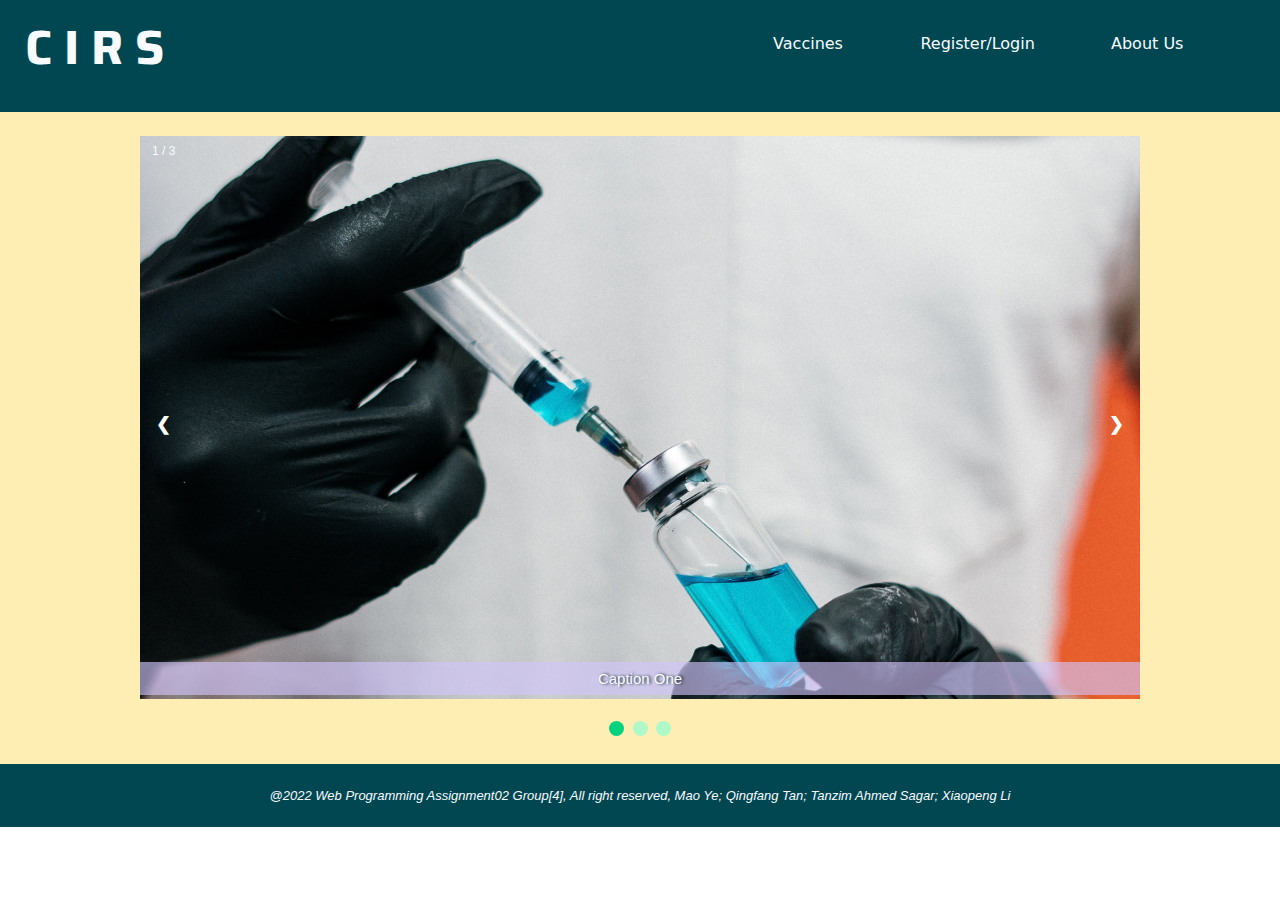
<file: Assignment 02/index.html>
<!DOCTYPE html>
    <html lang="en">
        <head>
            <meta charset="UTF-8">
            <meta name="Author" content="Tanzim Ahmed Sagar">
            <meta name="Group" content="04">
            <meta name="Description" content="Assignment 02">
            <link rel="preconnect" href="https://fonts.googleapis.com">
            <link href="https://fonts.googleapis.com/css2?family=Saira:wght@800&Caveat:wght@500&family=Great+Vibes&family=Lobster+Two:ital,wght@0,400;0,700;1,400;1,700&display=swap" rel="stylesheet">
            <link rel="stylesheet" href="css/uniform.css">
            <link rel="stylesheet" href="css/homepage.css">
            <title>Children Immunization Record System (CIRS)</title>
        </head>
        <body>
            <!-- ============= Sticky NavBar ============= -->
            <nav class="header navbar">
                <a href="index.html" id="logo"><h3>C I R S</h3></a>
                <ul>
                    <li><a class="navanchor" href="catalogue.html">Vaccines</a></li>
                    <li><a class="navanchor" href="login.html">Register/Login</a></li>
                    <li><a class="navanchor" href="credit.html">About Us</a></li>
                </ul>
            </nav>
            <!-- ============= Hero Section ============= -->
            <main class="hero">
                <div class="slideshow_container">
                    <div class="slides fade">
                        <div class="numbertext">1 / 3</div>
                        <img src="img/homepage_slide01.jpg" style="width:100%">
                        <div class="text"><a href="">Caption One</a></div>
                    </div>
                    <div class="slides fade">
                        <div class="numbertext">2 / 3</div>
                        <img src="img/homepage_slide02.png" style="width:100%">
                        <div class="text">Caption Two</div>
                    </div>
                    <div class="slides fade">
                        <div class="numbertext">3 / 3</div>
                        <img src="img/homepage_slide03.jpg" style="width:100%">
                        <div class="text">Caption Three</div>
                    </div>
                    <a class="prev" onclick="plusSlides(-1)">&#10094;</a>
                    <a class="next" onclick="plusSlides(1)">&#10095;</a>
                </div>
                <br>
                <div style="text-align:center">
                    <span class="dot" onclick="currentSlide(1)"></span>
                    <span class="dot" onclick="currentSlide(2)"></span>
                    <span class="dot" onclick="currentSlide(3)"></span>
                </div>
                <script src="js/imageslider.js"></script>
            </main>
            <footer>
                <address>@2022 Web Programming Assignment02 Group[4], All right reserved,  Mao Ye; Qingfang Tan; Tanzim Ahmed Sagar; Xiaopeng Li</address>
            </footer>
        </body>
    </html>
</file>
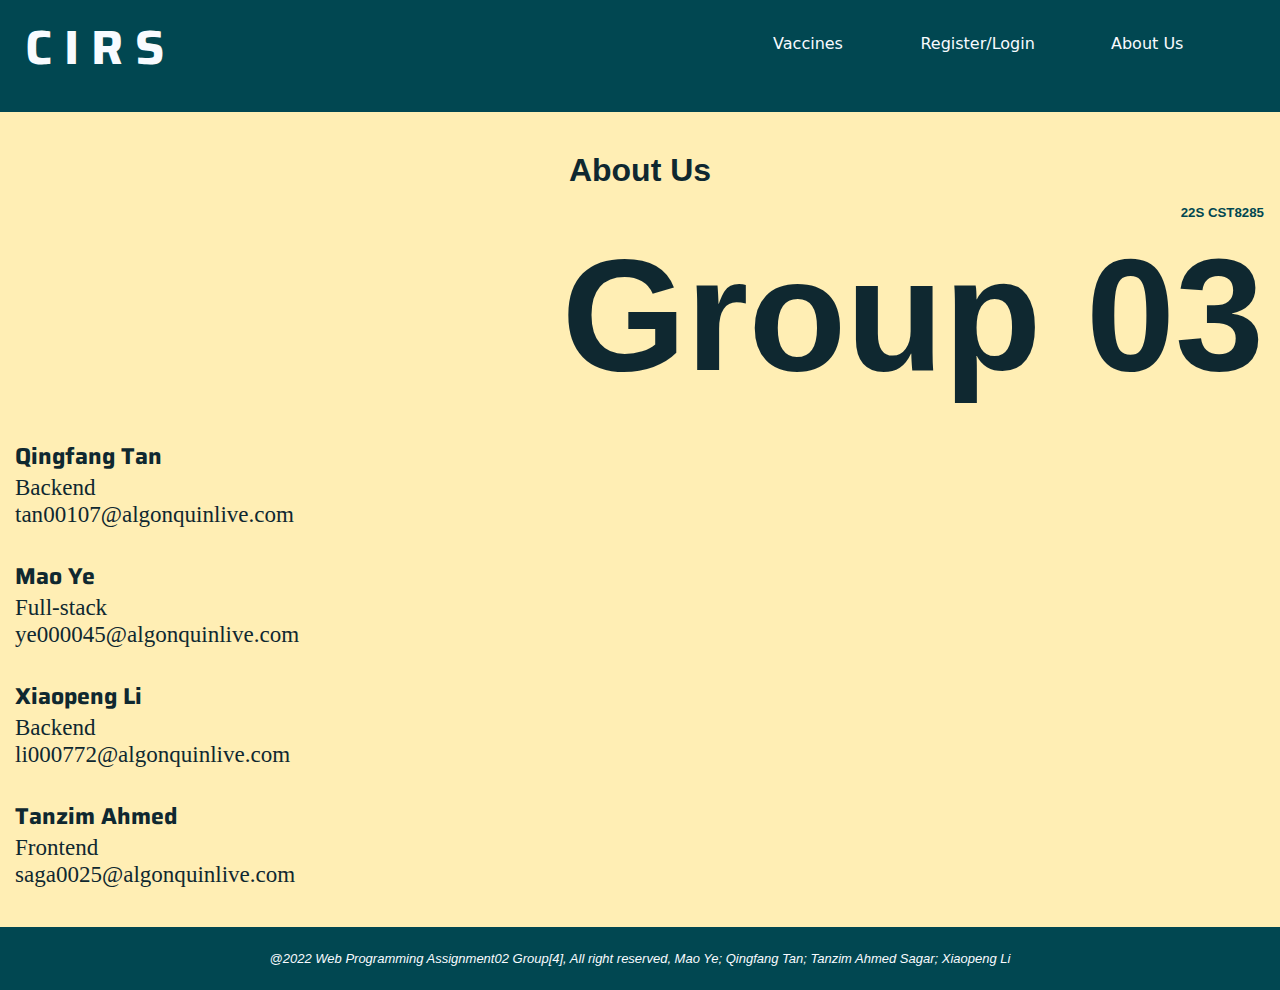
<file: Assignment 02/credit.html>
<!DOCTYPE html>
    <html lang="en">
        <head>
            <meta charset="UTF-8">
            <meta name="Author" content="Tanzim Ahmed Sagar">
            <meta name="Group" content="04">
            <meta name="Description" content="Assignment 02">
            <link rel="preconnect" href="https://fonts.googleapis.com">
            <link href="https://fonts.googleapis.com/css2?family=Saira:wght@800&Caveat:wght@500&family=Great+Vibes&family=Lobster+Two:ital,wght@0,400;0,700;1,400;1,700&display=swap" rel="stylesheet">
            <link rel="stylesheet" href="css/uniform.css">
            <link rel="stylesheet" href="css/credit.css">
            <title>Children Immunization Record System (CIRS)</title>
        </head>
        <body>
            <!-- ============= Sticky NavBar ============= -->
            <nav class="header navbar">
                <a href="index.html" id="logo"><h3>C I R S</h3></a>
                <ul>
                    <li><a class="navanchor" href="catalog.html">Vaccines</a></li>
                    <li><a class="navanchor" href="login.html">Register/Login</a></li>
                    <li><a class="navanchor" href="credit.html">About Us</a></li>
                </ul>
            </nav>
            <!-- ============= Hero Section ============= -->
            <main class="hero">
                <h1 class="heroHead">About Us</h1>
                <h5 class="courseName">22S CST8285</h5>
                <h2 class="groupName">Group 03</h2>
                <div class="creatorslist">
                    <div>
                        <h4>Qingfang Tan</h4>
                        <p>Backend</p>
                        <p>tan00107@algonquinlive.com</p>
                    </div>
                    <div>
                        <h4>Mao Ye</h4>
                        <p>Full-stack</p>
                        <p>ye000045@algonquinlive.com</p>
                    </div>
                    <div>
                        <h4>Xiaopeng Li</h4>
                        <p>Backend</p>
                        <p>li000772@algonquinlive.com</p>
                    </div>
                    <div>
                        <h4>Tanzim Ahmed</h4>
                        <p>Frontend</p>
                        <p>saga0025@algonquinlive.com</p>
                    </div>
                </div>
            </main>
            <footer>
                <address>@2022 Web Programming Assignment02 Group[4], All right reserved,  Mao Ye; Qingfang Tan; Tanzim Ahmed Sagar; Xiaopeng Li</address>
            </footer>
        </body>
    </html>
</file>
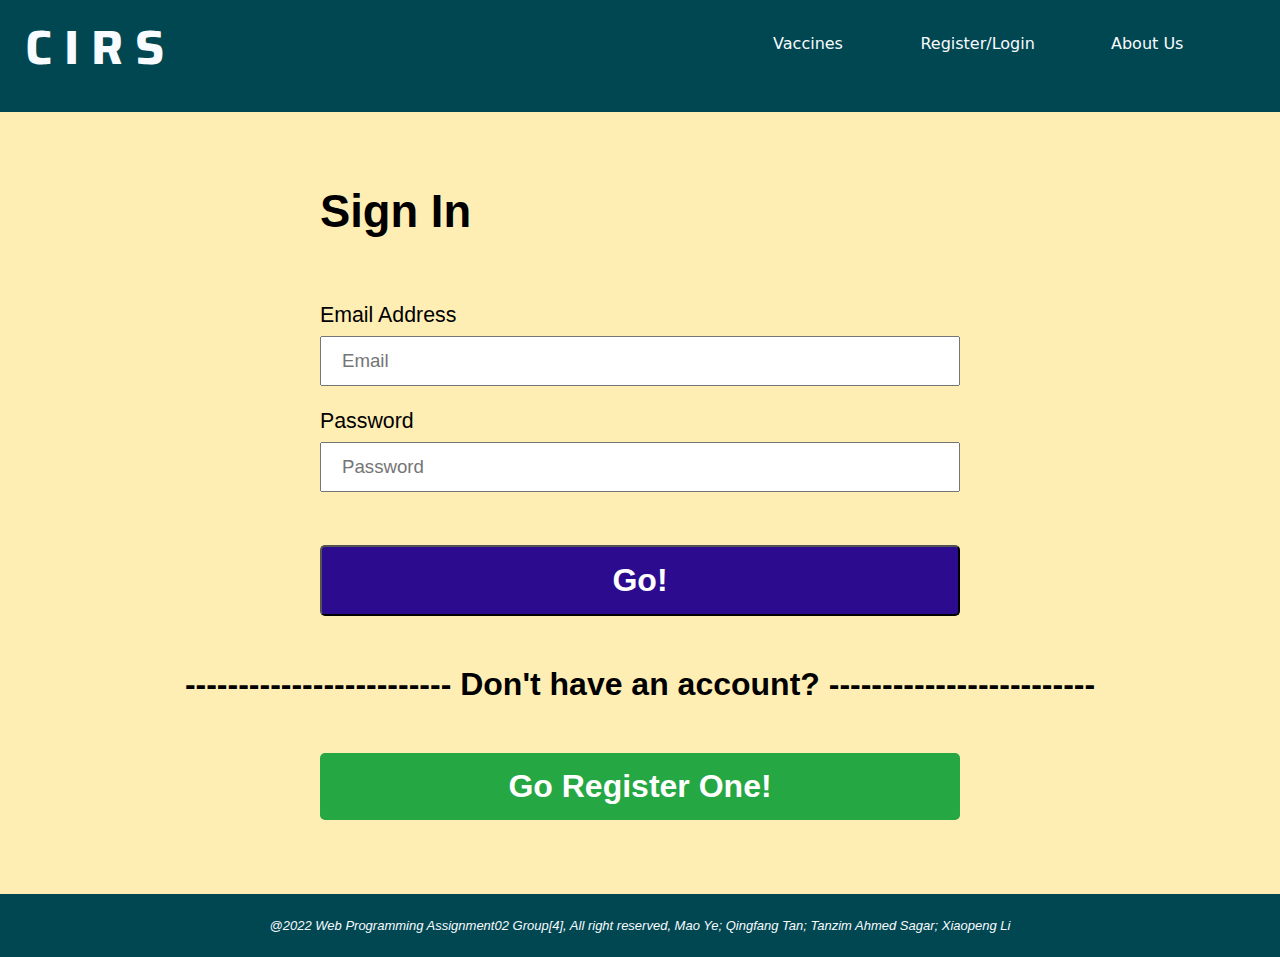
<file: Assignment 02/login.html>
<!DOCTYPE html>
    <html lang="en">
        <head>
            <meta charset="UTF-8">
            <meta name="Author" content="Mao Ye">
            <meta name="Group" content="04">
            <meta name="Description" content="Assignment 02">
            <link rel="preconnect" href="https://fonts.googleapis.com">
            <link href="https://fonts.googleapis.com/css2?family=Saira:wght@800&family=Great+Vibes&display=swap" rel="stylesheet">
            <link rel="stylesheet" href="css/uniform.css">
            <link rel="stylesheet" href="css/login.css">
            <title>Children Immunization Record System (CIRS)</title>
        </head>
        <body>
            <!-- ============= Sticky NavBar ============= -->
            <nav class="header navbar">
                <a href="index.html" id="logo"><h3>C I R S</h3></a>
                <ul>
                    <li><a class="navanchor" href="catalog.html">Vaccines</a></li>
                    <li><a class="navanchor" href="login.html">Register/Login</a></li>
                    <li><a class="navanchor" href="credit.html">About Us</a></li>
                </ul>
            </nav>
            <main class="hero">
                <div class="formcontainer">
                    <h1>Sign In</h1>
                    <form id="form" action="TBD.php" method="post">
                        
                        <div class="textfield">
                            <label for="email">Email Address</label>
                            <input type="text" name="email" id="email" placeholder="Email" required>
                            <br><small></small>
                        </div>

                        <div class="textfield">
                            <label for="pass">Password</label>
                            <input type="password" name="pass" id="pass" placeholder="Password" required>
                            <br><small></small>
                        </div>

                        <button type="submit">Go!</button>
                    </form>
                </div>

                <div class="toRegister">
                    <h2>------------------------- Don't have an account? -------------------------</h2>
                    <button type="button" onclick="location.href='registration.html'">Go Register One!</a>
                </div>
                
            </main>
            <footer>
                <address>@2022 Web Programming Assignment02 Group[4], All right reserved,  Mao Ye; Qingfang Tan; Tanzim Ahmed Sagar; Xiaopeng Li</address>
            </footer>
            <script src="js/login.js"></script>
        </body>
    </html>
</file>
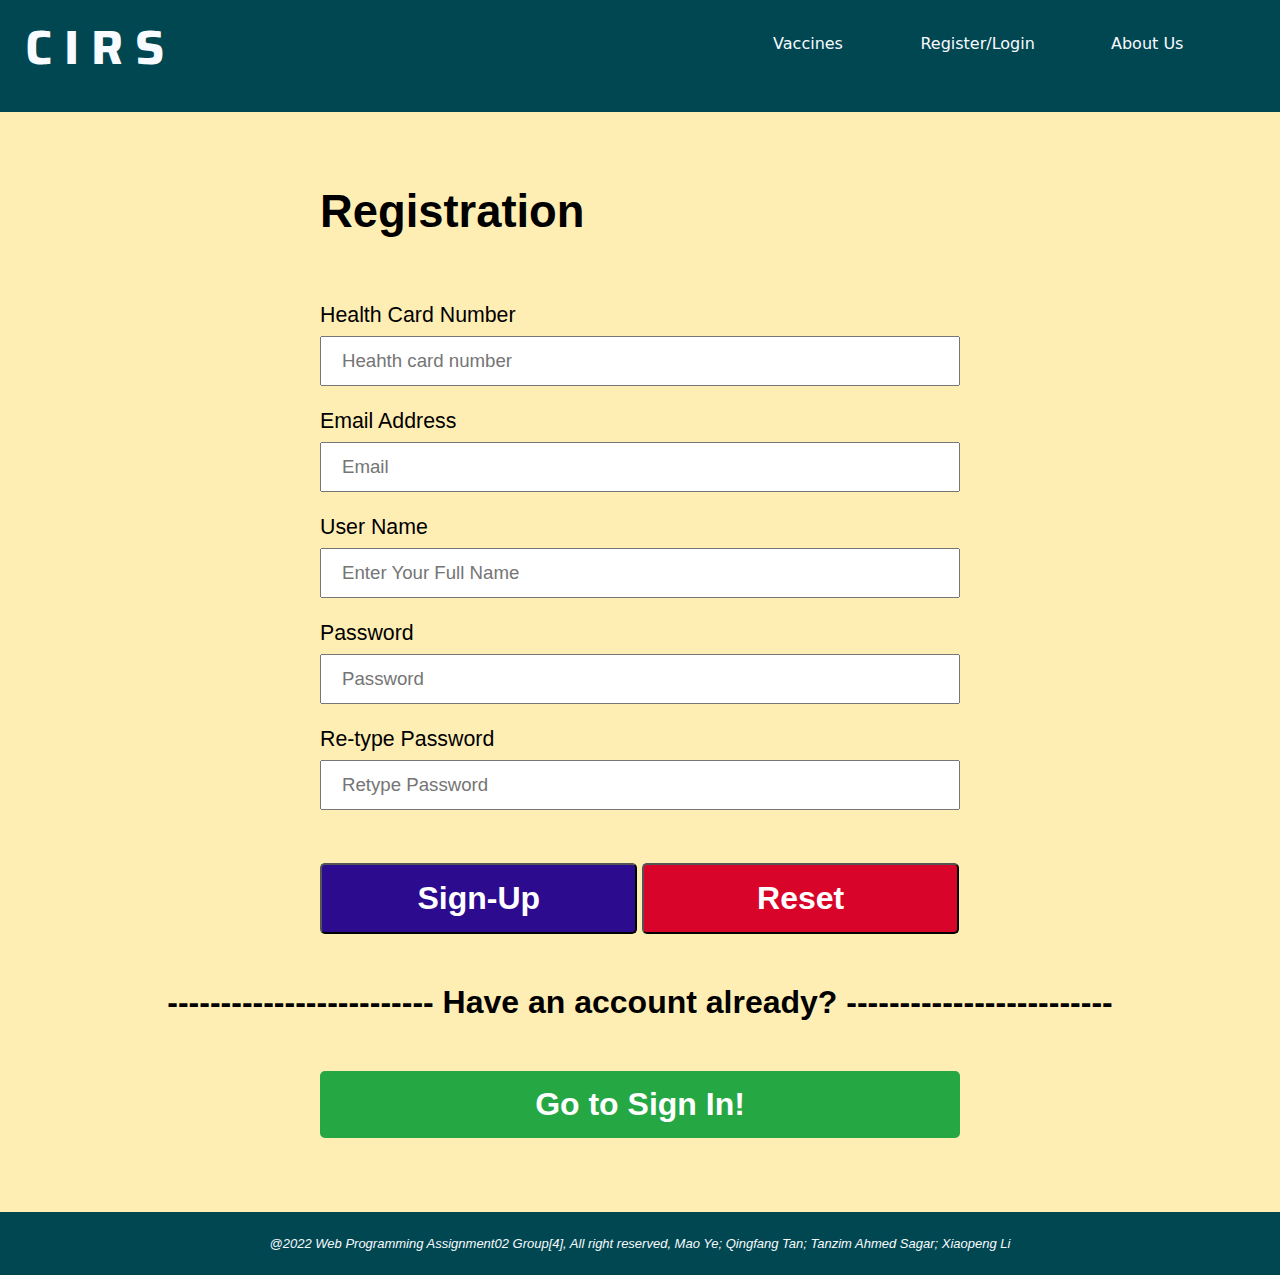
<file: Assignment 02/registration.html>
<!DOCTYPE html>
    <html lang="en">
        <head>
            <meta charset="UTF-8">
            <meta name="Author" content="Mao Ye">
            <meta name="Group" content="04">
            <meta name="Description" content="Assignment 02">
            <link rel="preconnect" href="https://fonts.googleapis.com">
            <link href="https://fonts.googleapis.com/css2?family=Saira:wght@800&family=Great+Vibes&display=swap" rel="stylesheet">
            <link rel="stylesheet" href="css/uniform.css">
            <link rel="stylesheet" href="css/registration.css">
            <title>Children Immunization Record System (CIRS)</title>
        </head>
        <body>
            <!-- ============= Sticky NavBar ============= -->
            <nav class="header navbar">
                <a href="index.html" id="logo"><h3>C I R S</h3></a>
                <ul>
                    <li><a class="navanchor" href="catalog.html">Vaccines</a></li>
                    <li><a class="navanchor" href="login.html">Register/Login</a></li>
                    <li><a class="navanchor" href="credit.html">About Us</a></li>
                </ul>
            </nav>
            <main class="hero">
                <div class="formcontainer">
                    <h1>Registration</h1>
                    <form id="form" action="TBD.php" method="post">
                        
                        <div class="textfield">
                            <label for="hcnumber">Health Card Number</label>
                            <input type="text" name="hcnumber" id="hcnumber" placeholder="Heahth card number" required>
                            <br><small></small>
                        </div>

                        <div class="textfield">
                            <label for="email">Email Address</label>
                            <input type="text" name="email" id="email" placeholder="Email" required>
                            <br><small></small>
                        </div>

                        <div class="textfield">
                            <label for="uname">User Name</label>
                            <input type="text" name="uname" id="uname" placeholder="Enter Your Full Name" required>
                            <br><small></small>
                        </div>

                        <div class="textfield">
                            <label for="pass">Password</label>
                            <input type="password" name="pass" id="pass" placeholder="Password" required>
                            <br><small></small>
                        </div>
                    
                        <div class="textfield">
                            <label for="pass2">Re-type Password</label>
                            <input type="password" id="pass2" placeholder="Retype Password" required>
                            <br><small></small>
                        </div>

                        <button type="submit">Sign-Up</button>
                        <button type="reset">Reset</button>
                    </form>
                </div>

                <div class="toLogin">
                    <h2>------------------------- Have an account already? -------------------------</h2>
                    <button type="button" onclick="location.href='login.html'">Go to Sign In!</a>
                </div>
                
            </main>
            <footer>
                <address>@2022 Web Programming Assignment02 Group[4], All right reserved,  Mao Ye; Qingfang Tan; Tanzim Ahmed Sagar; Xiaopeng Li</address>
            </footer>
            <script src="js/registration.js"></script>
        </body>
    </html>
</file>
<file: Assignment 02/css/uniform.css>
/* CSS Author: Tanzim Ahmed Sagar */
:root{
    --firefly: #0f2830;
    --emerald: #014751;
    --green: #00d37f;
    --mint: #aff8c8;
    --yellow: #ffeeb4;
    --lilac: #d2c4fb;
    --lilac50: #d2c4fba2;
    --zircon: #F8FBFF;
}
*{
    padding: 0%;
    margin: 0;
    text-decoration: none;
    font-family: Arial, Helvetica, sans-serif;
    box-sizing: border-box;
    color: var(--zircon);
    cursor: default;
    list-style-type: none;
}
.header {
    transition: all 0.5s;
    z-index: 997;
    padding: 10px 0;
    background-color: var(--emerald);
    position: sticky;
    top: 0%;
}
.navbar {
    display: flex;
    justify-content: space-between;
    height: 7rem;
}
.navbar ul {
    display: inline-flex;
    list-style: none;
    flex-wrap: wrap;
    padding-right: 3rem;
}
.navbar ul li {
    text-align: center;
    margin: 1.5rem 1.3rem 1.5rem 1.3rem;
    list-style: none;
    width: 8rem;
    height: 3rem;
}
.navbar ul li > .navanchor {
    cursor: pointer;
    font-family:system-ui, BlinkMacSystemFont, 'Segoe UI', Roboto, Oxygen, Ubuntu, Cantarell, 'Open Sans', 'Helvetica Neue', sans-serif;
}
.navbar ul li .navanchor:hover{
    text-decoration: underline;
    font-size: 1.3rem;
    transition: 0.3s;

}
#logo h3{
    font-family: 'Saira';
    font-size: 3rem;
    padding-left: 25px;
    cursor: pointer;
    text-align: center;
}
#logo h3:hover{
    font-size: 3.5rem;
    transition: 0.3s;
}
.hero {
    background-color: var(--yellow);
    padding: 1.5rem 0rem;
}
footer {
    background-color: var(--emerald);
    height: 100%;
}
footer > address {
    font-family: 'Segoe UI', Tahoma, Geneva, Verdana, sans-serif;
    font-size: small;
    color: var(--zircon);
    text-align: center;
    padding: 1.5rem 0rem;
}
</file>
<file: Assignment 02/css/homepage.css>
.slideshow_container {
    max-width: 1000px;
    position: relative;
    margin: auto;
}
.slides {
    display: none;
}
.prev, .next {
    cursor: pointer;
    position: absolute;
    top: 50%;
    width: auto;
    margin-top: -22px;
    padding: 16px;
    color: white;
    font-weight: bold;
    font-size: 18px;
    transition: 0.6s ease;
    border-radius: 0 3px 3px 0;
    user-select: none;
}
.next {
    right: 0;
    border-radius: 3px 0 0 3px;
}
.prev:hover, .next:hover {
    background-color: var(--green);
    opacity: 0.8;
}
/* Caption text */
.text {
    text-align: center;
    color: var(--zircon);
    font-size: 15px;
    padding: 8px 12px;
    position: absolute;
    bottom: 8px;
    width: 100%;
    background-color: var(--lilac50);
    text-shadow: var(--firefly) 2px 0 3px;
}
.text > a {
    opacity: 1;
}
/* Number text (1/3 etc) */
.numbertext {
    color: var(--zircon);
    font-size: 12px;
    padding: 8px 12px;
    position: absolute;
    top: 0;
}
/* The dots/bullets/indicators */
.dot {
    cursor: pointer;
    height: 15px;
    width: 15px;
    margin: 0 2px;
    background-color: var(--mint);
    border-radius: 50%;
    display: inline-block;
    transition: background-color 0.6s ease;
}
.active, .dot:hover {
    background-color: var(--green);
}
/* Fading animation */
.fade {
    animation-name: fade;
    animation-duration: 1.5s;
}
@keyframes fade {
    from {opacity: .4}
    to {opacity: 1}
}
</file>
<file: Assignment 02/css/credit.css>
.heroHead {
    color: var(--firefly);
    text-align: center;
    margin: 1rem;
}
.groupName {
    text-align: right;
    color: var(--firefly);
    font-size: 10rem;
    margin: 0.2rem 1rem 1rem 0;
}
.courseName {
    color: var(--emerald);
    text-align: right;
    margin: 0 1rem 0 0;
}
.creatorslist {
    display: flex;
    flex-direction: column;
    justify-content: space-evenly;
}
.creatorslist *{
    color: var(--firefly);
    font-family: 'Caveat';
    font-size: larger;
}
.creatorslist > div {
    margin: 15px;
}
.creatorslist > div > h4 {
    font-family: 'Saira';
}
</file>
<file: Assignment 02/css/login.css>
/*
    CSS stylesheet by Mao Ye
 */

* {
    font-family:'Lucida Sans', 'Lucida Sans Regular', 'Lucida Grande', 'Lucida Sans Unicode', Geneva, Verdana, sans-serif;
}

h1 {
    font-size: 34pt;
	color: black;
	padding-bottom: 50px;
	margin-top: 50px;
}

hr {
	margin-bottom: 20px;
}

.formcontainer {
	display: flex;
	flex-direction: column;
	width: 50%;
	margin: 0 auto;
}

label {
    font-size: 16pt;
	color: rgb(0, 0, 0);
	padding-right: 50%;
}

.textfield input {
    width: 100%;
    padding: 12px 20px;
    margin: 8px 0;
    box-sizing: border-box;
    font-size: 14pt;
	color: black;
}


button[type="submit"] {
	min-width: 130px;
	color: #fff;
	padding:15px;
	font-weight: bold;
	font-size: 24pt;
	cursor: pointer;
	transition: all 0.3s ease;
	position: relative;
	display: inline-block;
	outline: none;
	border-radius: 5px;
	background: #2c0b8e;
	width: 100%;
	margin-top: 30px;
	margin-bottom: 50px;
}
button[type="submit"]:hover {
	background: #fff;
	color: #2c0b8e
}




button[type="button"] {
	min-width: 130px;
	color: #fff;
	padding: 15px 40px;
	font-weight: bold;
	font-size: 24pt;
	cursor: pointer;
	transition: all 0.3s ease;
	position: relative;
	display: inline-block;
	outline: none;
	overflow: hidden;
	border-radius: 5px;
	border: none;
	background-color: #25a743;
	width: 50%;
	margin-top: 50px;
	margin-bottom: 50px;
}
button[type="button"]:hover {
	border-radius: 5px;
	padding-right: 24px;
	padding-left:8px;
}
button[type="button"]:hover:after {
	opacity: 1;
	right: 10px;
}
button[type="button"]:after {
	content: "\00BB";
	position: absolute;
	opacity: 0;
	font-size: 20px;
	line-height: 40px;
	top: 0;
	right: -20px;
	transition: 0.4s;
}

.textfield {
	margin-top: 15px;
	margin-bottom: 15px;
}
.textfield.success input {
	border-color: green;
	border-width: 5px;
}
.textfield.error input {
	border-color: red;
	border-width: 5px;
}
.textfield.error small {
	color: #cf2727;
	font-size: 14pt;
}

.toRegister {
	text-align: center;
}
.toRegister h2 {
	font-size: 24pt;
	color: black;
}
</file>
<file: Assignment 02/css/registration.css>
/*
    CSS stylesheet by Mao Ye
 */

* {
    font-family:'Lucida Sans', 'Lucida Sans Regular', 'Lucida Grande', 'Lucida Sans Unicode', Geneva, Verdana, sans-serif;
}

h1 {
    font-size: 34pt;
	color: black;
	padding-bottom: 50px;
	margin-top: 50px;
}

hr {
	margin-bottom: 20px;
}

.formcontainer {
	display: flex;
	flex-direction: column;
	width: 50%;
	margin: 0 auto;
}

label {
    font-size: 16pt;
	color: rgb(0, 0, 0);
	padding-right: 50%;
}

.textfield input {
    width: 100%;
    padding: 12px 20px;
    margin: 8px 0;
    box-sizing: border-box;
    font-size: 14pt;
	color: black;
}


button[type="submit"] {
	min-width: 130px;
	color: #fff;
	padding:15px;
	font-weight: bold;
	font-size: 24pt;
	cursor: pointer;
	transition: all 0.3s ease;
	position: relative;
	display: inline-block;
	outline: none;
	border-radius: 5px;
	background: #2c0b8e;
	width: 49.6%;
	margin-top: 30px;
	margin-bottom: 50px;
}
button[type="submit"]:hover {
	background: #fff;
	color: #2c0b8e
}

button[type="reset"] {
	min-width: 130px;
	color: #fff;
	padding: 15px;
	font-weight: bold;
	font-size: 24pt;
	cursor: pointer;
	transition: all 0.3s ease;
	position: relative;
	display: inline-block;
	outline: none;
	border-radius: 5px;
	background: #d90429;
	width: 49.6%;
}
button[type="reset"]:hover {
	background: #fff;
	color: #d90429
}




button[type="button"] {
	min-width: 130px;
	color: #fff;
	padding: 15px 40px;
	font-weight: bold;
	font-size: 24pt;
	cursor: pointer;
	transition: all 0.3s ease;
	position: relative;
	display: inline-block;
	outline: none;
	overflow: hidden;
	border-radius: 5px;
	border: none;
	background-color: #25a743;
	width: 50%;
	margin-top: 50px;
	margin-bottom: 50px;
}
button[type="button"]:hover {
	border-radius: 5px;
	padding-right: 24px;
	padding-left:8px;
}
button[type="button"]:hover:after {
	opacity: 1;
	right: 10px;
}
button[type="button"]:after {
	content: "\00BB";
	position: absolute;
	opacity: 0;
	font-size: 20px;
	line-height: 40px;
	top: 0;
	right: -20px;
	transition: 0.4s;
}

.textfield {
	margin-top: 15px;
	margin-bottom: 15px;
}
.textfield.success input {
	border-color: green;
	border-width: 5px;
}
.textfield.error input {
	border-color: red;
	border-width: 5px;
}
.textfield.error small {
	color: #cf2727;
	font-size: 14pt;
}

.toLogin {
	text-align: center;
}
.toLogin h2 {
	font-size: 24pt;
	color: black;
}
</file>
